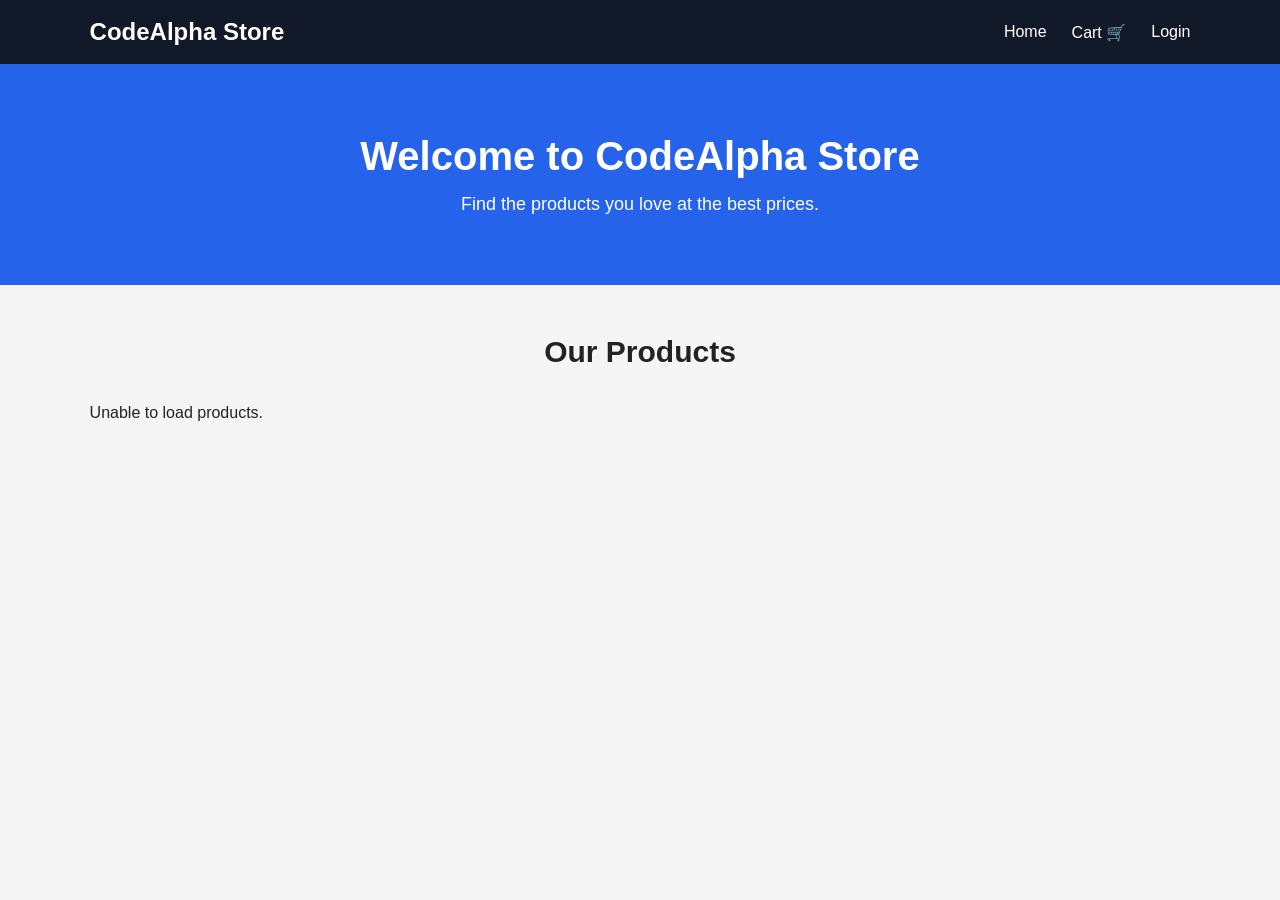
<file: frontend/index.html>
<!DOCTYPE html>
<html lang="en">
<head>
    <meta charset="UTF-8">
    <meta name="viewport" content="width=device-width, initial-scale=1.0">

    <title>CodeAlpha E-Commerce</title>

    <link rel="stylesheet" href="css/styles.css">
</head>

<body>

    <header>
        <nav class="navbar">

            <h1>CodeAlpha Store</h1>

            <div class="nav-links">
                <a href="index.html">Home</a>
                <a href="cart.html">Cart 🛒</a>
                <a href="login.html">Login</a>
            </div>

        </nav>
    </header>

    <main>

        <section class="hero">
            <h2>Welcome to CodeAlpha Store</h2>
            <p>Find the products you love at the best prices.</p>
        </section>

        <section class="products-section">

            <h2>Our Products</h2>

            <div id="products-container" class="products-container">
                <!-- Products will be loaded here -->
            </div>

        </section>

    </main>

    <script src="js/auth.js"></script>
<script src="js/app.js"></script>

</body>
</html>
</file>
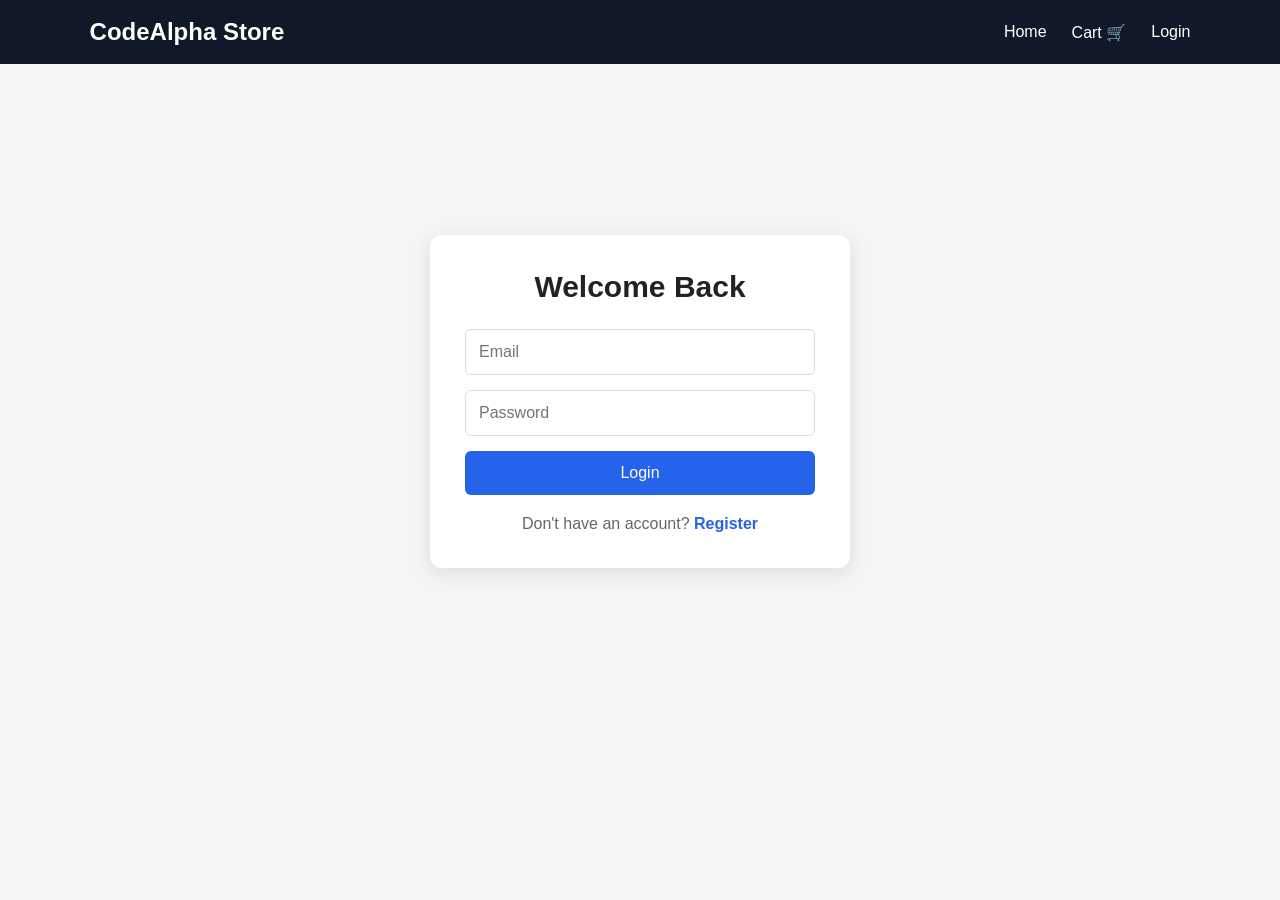
<file: frontend/cart.html>
<!DOCTYPE html>
<html lang="en">
<head>
    <meta charset="UTF-8">
    <meta name="viewport" content="width=device-width, initial-scale=1.0">

    <title>Shopping Cart - CodeAlpha Store</title>

    <link rel="stylesheet" href="css/styles.css">
</head>

<body>

    <header>
        <nav class="navbar">

            <h1>CodeAlpha Store</h1>

            <div class="nav-links">
                <a href="index.html">Home</a>
                <a href="cart.html">Cart 🛒</a>
                <a href="login.html">Login</a>
            </div>

        </nav>
    </header>

    <main>

        <section class="cart-section">

            <h2>Shopping Cart</h2>

            <div id="cart-container">
                <!-- Cart items will appear here -->
            </div>

            <div id="cart-total"></div>

        </section>

    </main>

    <script src="js/auth.js"></script>
<script>
    if (!localStorage.getItem("token")) {
        window.location.href = "login.html";
    }
</script>
<script src="js/cart.js"></script>

</body>
</html>
</file>
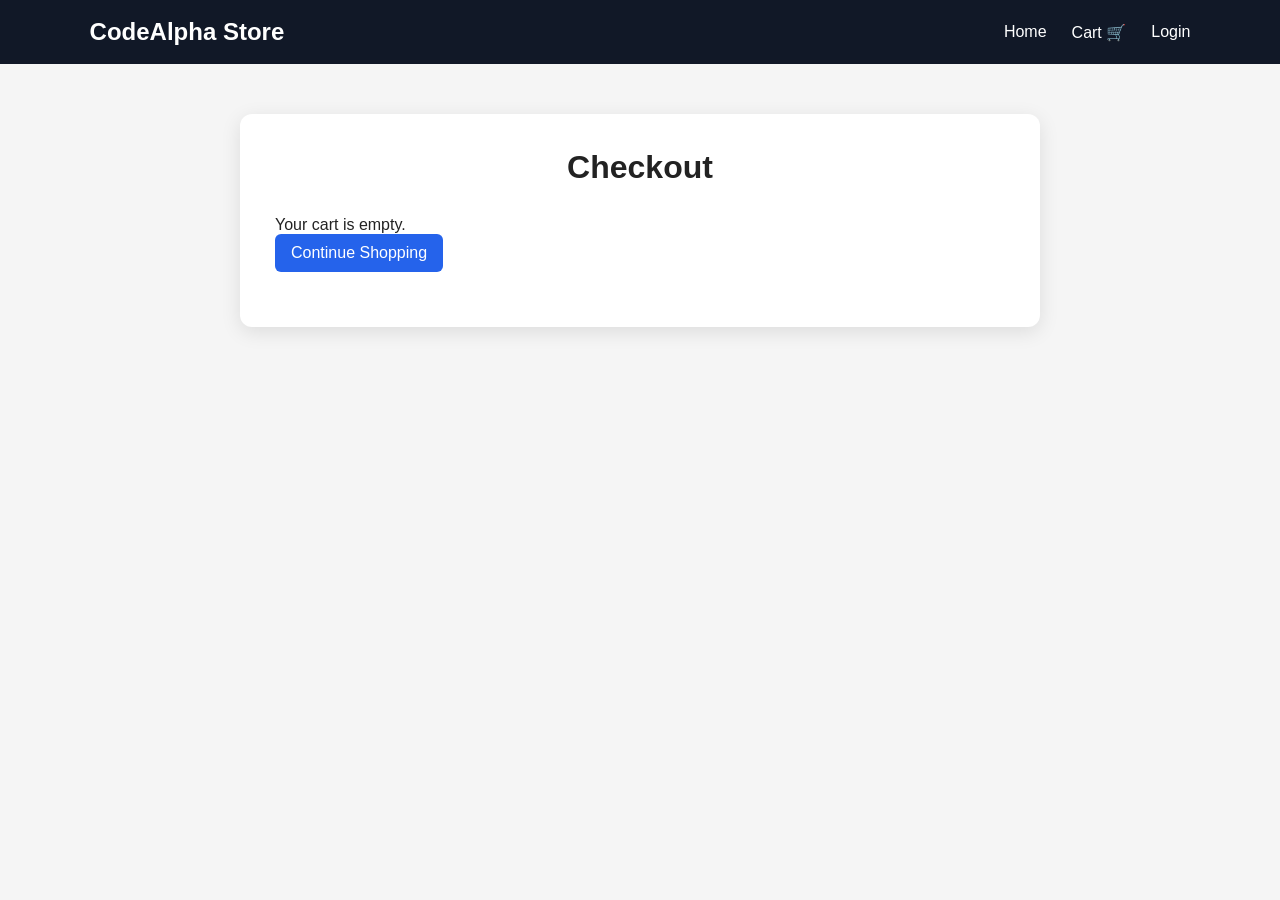
<file: frontend/checkout.html>
<!DOCTYPE html>
<html lang="en">

<head>
    <meta charset="UTF-8">
    <meta name="viewport" content="width=device-width, initial-scale=1.0">

    <title>Checkout - CodeAlpha Store</title>

    <link rel="stylesheet" href="css/styles.css">
</head>

<body>

    <header>
        <nav class="navbar">
            <h1>CodeAlpha Store</h1>

            <div class="nav-links">
                <a href="index.html">Home</a>
                <a href="cart.html">Cart 🛒</a>
                <a href="login.html">Login</a>
            </div>
        </nav>
    </header>


    <main>

        <section class="checkout-section">

            <div class="checkout-card">

                <h2>Checkout</h2>

                <div id="checkout-items">
                    <!-- Cart items will appear here -->
                </div>

                <div id="checkout-total">
                    <!-- Total will appear here -->
                </div>

                <form id="checkout-form">

                    <h3>Shipping Address</h3>

                    <textarea
                        id="shipping-address"
                        placeholder="Enter your complete shipping address"
                        required
                    ></textarea>

                    <button
                        type="submit"
                        class="product-btn"
                    >
                        Place Order 📦
                    </button>

                </form>

                <p id="checkout-message"></p>

            </div>

        </section>

    </main>

    <script src="js/auth.js"></script>
    <script src="js/checkout.js"></script>

</body>

</html>
</file>
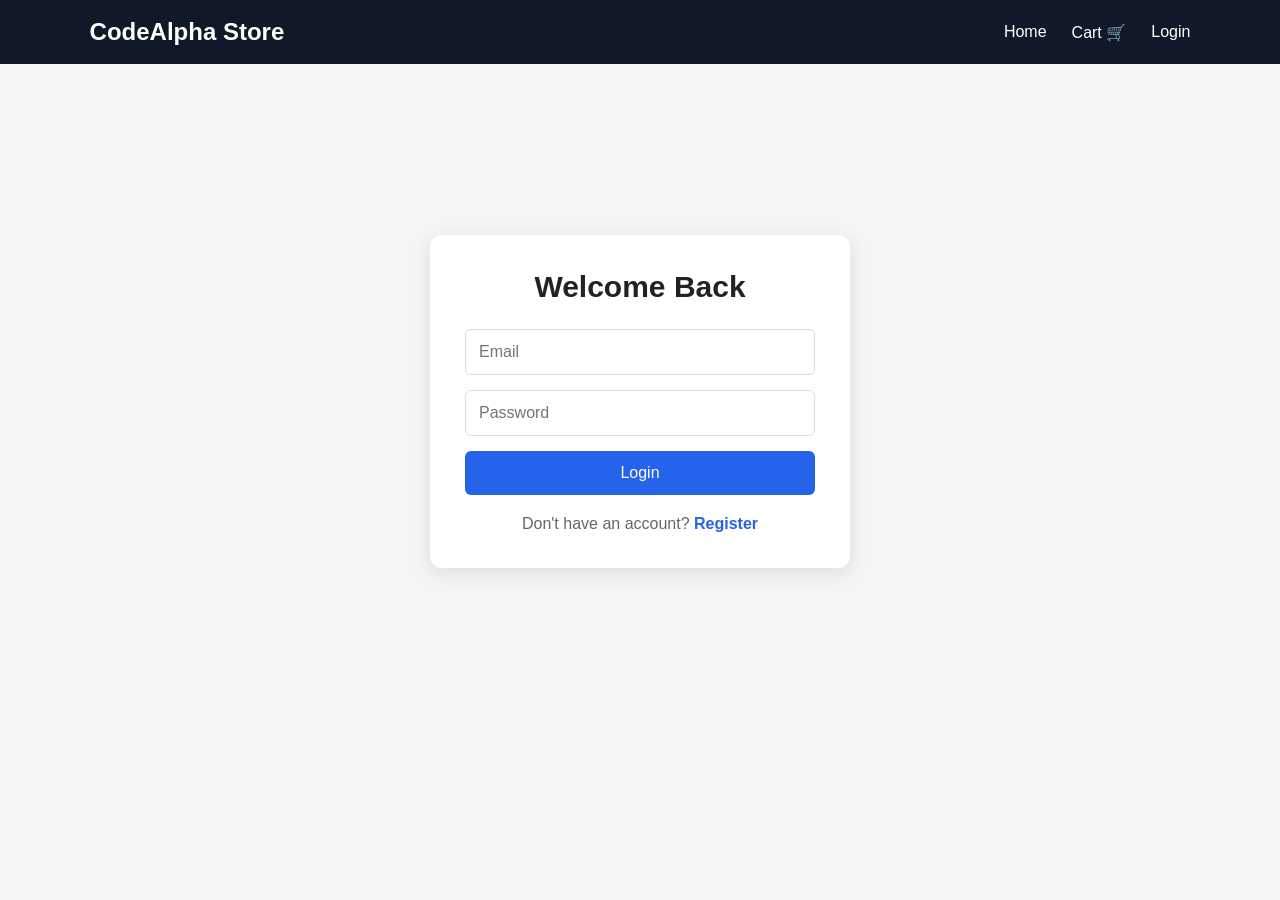
<file: frontend/login.html>
<!DOCTYPE html>
<html lang="en">
<head>
    <meta charset="UTF-8">
    <meta name="viewport" content="width=device-width, initial-scale=1.0">

    <title>Login - CodeAlpha Store</title>

    <link rel="stylesheet" href="css/styles.css">
</head>

<body>

    <!-- Navbar -->
    <header>
        <nav class="navbar">
            <h2>CodeAlpha Store</h2>

            <div class="nav-links">
                <a href="index.html">Home</a>
                <a href="cart.html">Cart 🛒</a>
                <a href="login.html">Login</a>
            </div>
        </nav>
    </header>

    <!-- Login Section -->
    <main>
        <section class="auth-section">

            <div class="auth-card">

                <h1>Welcome Back</h1>

                <form id="login-form">

                    <input
                        type="email"
                        id="email"
                        placeholder="Email"
                        required
                    >

                    <input
                        type="password"
                        id="password"
                        placeholder="Password"
                        required
                    >

                    <button type="submit">
                        Login
                    </button>

                </form>

                <p id="message"></p>

                <p>
                    Don't have an account?
                    <a href="register.html">Register</a>
                </p>

            </div>

        </section>
    </main>

    <script src="js/auth.js"></script>
    <script src="js/login.js"></script>

</body>
</html>
</file>
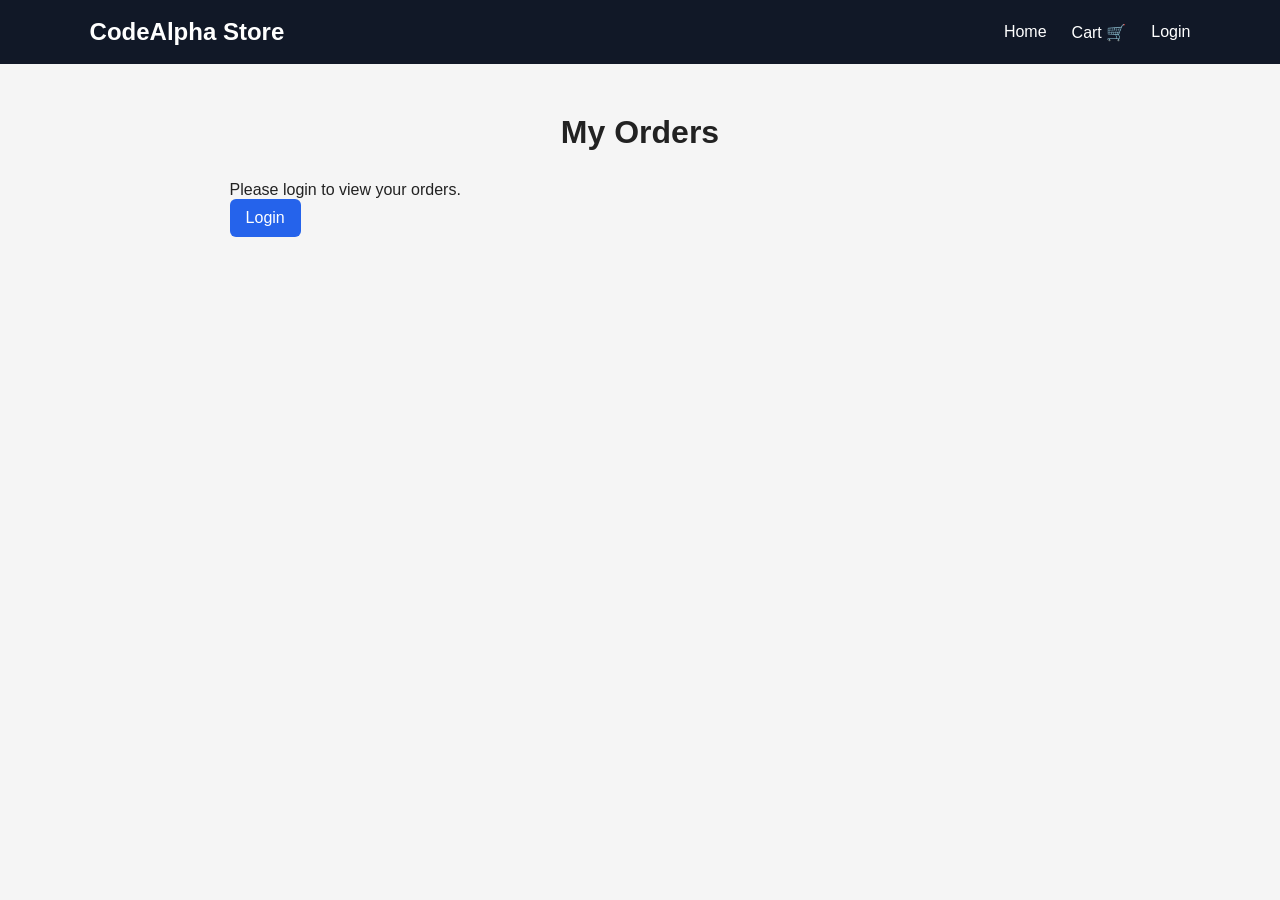
<file: frontend/orders.html>
<!DOCTYPE html>
<html lang="en">

<head>
    <meta charset="UTF-8">
    <meta name="viewport" content="width=device-width, initial-scale=1.0">

    <title>My Orders - CodeAlpha Store</title>

    <link rel="stylesheet" href="css/styles.css">
</head>

<body>

    <header>
        <nav class="navbar">

            <h1>CodeAlpha Store</h1>

            <div class="nav-links">
                <a href="index.html">Home</a>
                <a href="cart.html">Cart 🛒</a>
                <a href="orders.html">My Orders</a>
                <a href="login.html">Login</a>
            </div>

        </nav>
    </header>


    <main>

        <section class="orders-section">

            <h2>My Orders</h2>

            <div id="orders-container">
                <p>Loading orders...</p>
            </div>

        </section>

    </main>


    <script src="js/auth.js"></script>
    <script src="js/orders.js"></script>

</body>

</html>
</file>
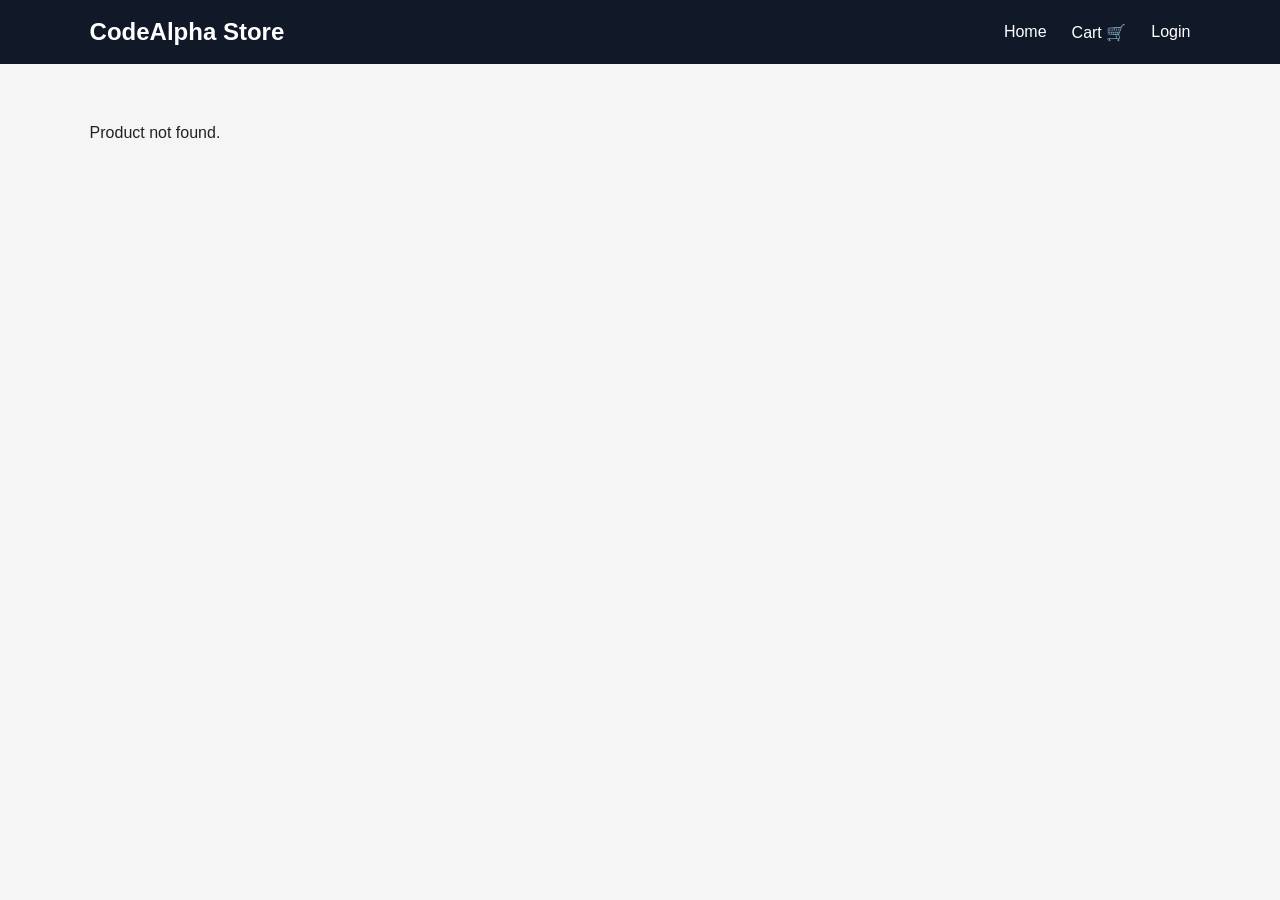
<file: frontend/product.html>
<!DOCTYPE html>
<html lang="en">
<head>
    <meta charset="UTF-8">
    <meta name="viewport" content="width=device-width, initial-scale=1.0">

    <title>Product Details - CodeAlpha Store</title>

    <link rel="stylesheet" href="css/styles.css">
</head>

<body>

    <header>
        <nav class="navbar">

            <h1>CodeAlpha Store</h1>

            <div class="nav-links">
                <a href="index.html">Home</a>
                <a href="cart.html">Cart 🛒</a>
                <a href="login.html">Login</a>
            </div>

        </nav>
    </header>

    <main>

        <section class="product-details">

            <div id="product-details-container">
                <p>Loading product...</p>
            </div>

        </section>

    </main>

    <script src="js/product.js"></script>

</body>
</html>
</file>
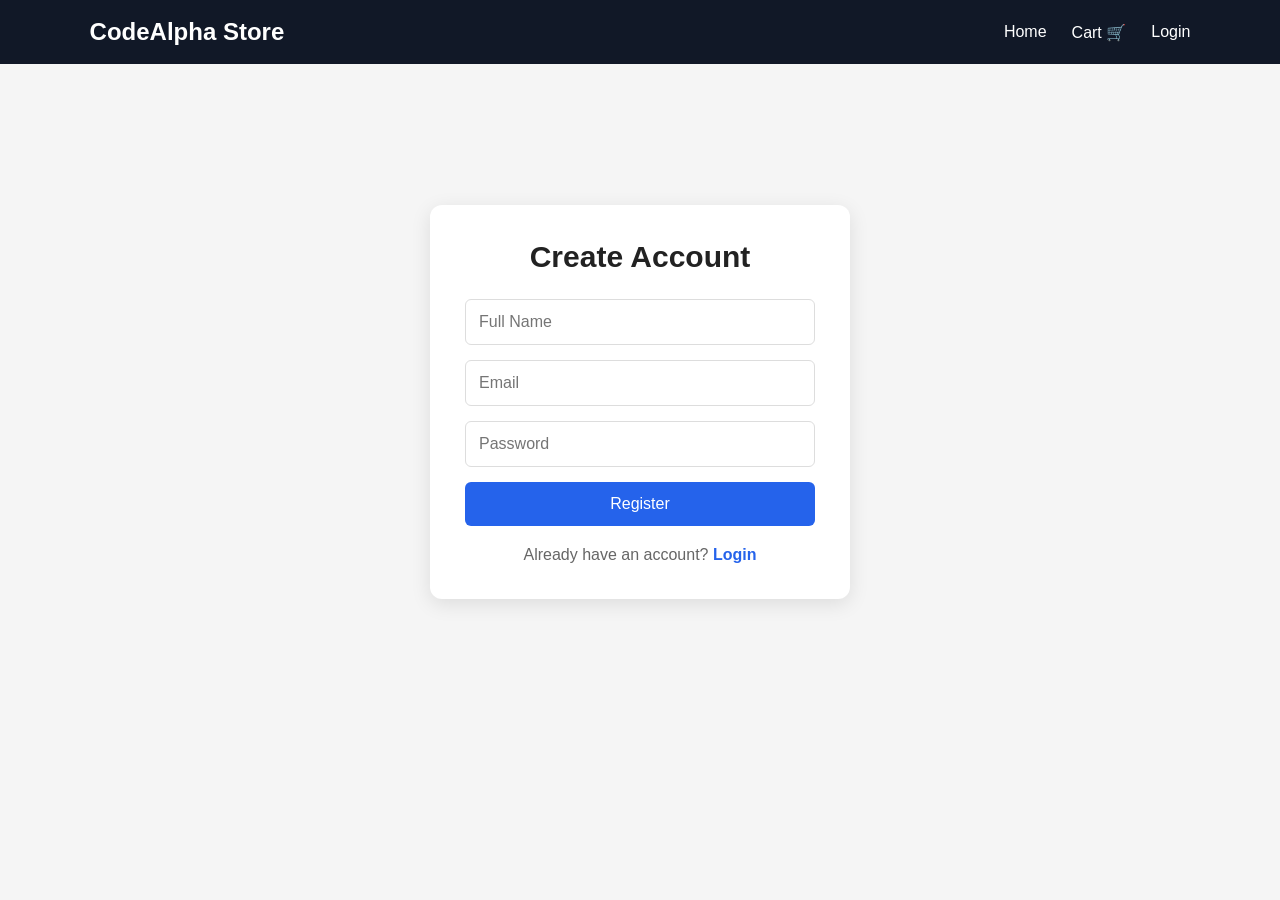
<file: frontend/register.html>
<!DOCTYPE html>
<html lang="en">
<head>
    <meta charset="UTF-8">
    <meta name="viewport" content="width=device-width, initial-scale=1.0">

    <title>Register - CodeAlpha Store</title>

    <link rel="stylesheet" href="css/styles.css">
</head>

<body>

    <header>
        <nav class="navbar">

            <h1>CodeAlpha Store</h1>

            <div class="nav-links">
                <a href="index.html">Home</a>
                <a href="cart.html">Cart 🛒</a>
                <a href="login.html">Login</a>
            </div>

        </nav>
    </header>

    <main>

        <section class="auth-section">

            <div class="auth-card">

                <h2>Create Account</h2>

                <form id="register-form">

                    <input
                        type="text"
                        id="name"
                        placeholder="Full Name"
                        required
                    >

                    <input
                        type="email"
                        id="email"
                        placeholder="Email"
                        required
                    >

                    <input
                        type="password"
                        id="password"
                        placeholder="Password"
                        required
                    >

                    <button type="submit" class="product-btn">
                        Register
                    </button>

                </form>

                <p id="register-message"></p>

                <p class="auth-link">
                    Already have an account?
                    <a href="login.html">Login</a>
                </p>

            </div>

        </section>

    </main>

    <script src="js/register.js"></script>

</body>
</html>
</file>
<file: frontend/css/styles.css>
/* =========================
   General
========================= */

* {
    margin: 0;
    padding: 0;
    box-sizing: border-box;
}

body {
    font-family: Arial, sans-serif;
    background: #f5f5f5;
    color: #222;
}

/* =========================
   Navbar
========================= */

.navbar {
    background: #111827;
    color: white;
    display: flex;
    justify-content: space-between;
    align-items: center;
    padding: 18px 7%;
}

.navbar h1 {
    font-size: 24px;
}

.nav-links {
    display: flex;
    gap: 25px;
}

.nav-links a {
    color: white;
    text-decoration: none;
    font-size: 16px;
}

.nav-links a:hover {
    color: #60a5fa;
}

/* =========================
   Hero Section
========================= */

.hero {
    background: #2563eb;
    color: white;
    text-align: center;
    padding: 70px 20px;
}

.hero h2 {
    font-size: 40px;
    margin-bottom: 15px;
}

.hero p {
    font-size: 18px;
}

/* =========================
   Products Section
========================= */

.products-section {
    padding: 50px 7%;
}

.products-section h2 {
    text-align: center;
    font-size: 30px;
    margin-bottom: 35px;
}

.products-container {
    display: grid;
    grid-template-columns: repeat(auto-fit, minmax(220px, 1fr));
    gap: 25px;
}

/* =========================
   Product Card
========================= */

.product-card {
    background: white;
    border-radius: 10px;
    overflow: hidden;
    box-shadow: 0 3px 10px rgba(0, 0, 0, 0.1);
    transition: transform 0.2s;
}

.product-card:hover {
    transform: translateY(-5px);
}

.product-card img {
    width: 100%;
    height: 220px;
    object-fit: cover;
}

.product-info {
    padding: 20px;
}

.product-info h3 {
    font-size: 20px;
    margin-bottom: 10px;
}

.product-info p {
    color: #666;
    margin-bottom: 10px;
}

.product-price {
    font-size: 20px;
    font-weight: bold;
    margin-bottom: 15px;
}

.product-btn {
    display: inline-block;
    background: #2563eb;
    color: white;
    text-decoration: none;
    border: none;
    padding: 10px 16px;
    border-radius: 6px;
    cursor: pointer;
}

.product-btn:hover {
    background: #1d4ed8;
}

/* =========================
   Responsive
========================= */

@media (max-width: 600px) {

    .navbar {
        flex-direction: column;
        gap: 15px;
    }

    .hero h2 {
        font-size: 30px;
    }

    .products-section {
        padding: 35px 5%;
    }
}


/* =========================
   Product Details
========================= */

.product-details {
    padding: 60px 7%;
}

.product-detail-card {
    max-width: 1000px;
    margin: auto;
    background: white;
    border-radius: 12px;
    padding: 30px;
    display: grid;
    grid-template-columns: 1fr 1fr;
    gap: 40px;
    box-shadow: 0 3px 15px rgba(0, 0, 0, 0.1);
}

.product-detail-card img {
    width: 100%;
    height: 400px;
    object-fit: cover;
    border-radius: 10px;
}

.product-detail-info {
    display: flex;
    flex-direction: column;
    justify-content: center;
    gap: 15px;
}

.product-detail-info h2 {
    font-size: 35px;
}

.category {
    color: #2563eb;
    font-weight: bold;
    text-transform: uppercase;
}

.description {
    color: #666;
    line-height: 1.6;
}

.detail-price {
    font-size: 28px;
}

@media (max-width: 700px) {

    .product-detail-card {
        grid-template-columns: 1fr;
    }

    .product-detail-card img {
        height: 300px;
    }
}



/* =========================
   Shopping Cart
========================= */

.cart-section {
    padding: 50px 7%;
    max-width: 1000px;
    margin: auto;
}

.cart-section > h2 {
    text-align: center;
    font-size: 32px;
    margin-bottom: 30px;
}

.cart-item {
    background: white;
    display: flex;
    align-items: center;
    gap: 25px;
    padding: 20px;
    margin-bottom: 20px;
    border-radius: 10px;
    box-shadow: 0 3px 10px rgba(0, 0, 0, 0.1);
}

.cart-item img {
    width: 130px;
    height: 130px;
    object-fit: cover;
    border-radius: 8px;
}

.cart-item-info {
    flex: 1;
}

.cart-item-info h3 {
    margin-bottom: 10px;
}

.quantity-controls {
    display: flex;
    align-items: center;
    gap: 15px;
    margin: 15px 0;
}

.quantity-controls button {
    width: 32px;
    height: 32px;
    border: none;
    background: #2563eb;
    color: white;
    border-radius: 5px;
    cursor: pointer;
    font-size: 18px;
}

.remove-btn {
    background: #dc2626;
    color: white;
    border: none;
    padding: 8px 14px;
    border-radius: 5px;
    cursor: pointer;
}

.total-box {
    background: white;
    padding: 25px;
    margin-top: 30px;
    border-radius: 10px;
    text-align: right;
}

.total-box h3 {
    font-size: 24px;
    margin-bottom: 20px;
}

.empty-cart {
    background: white;
    text-align: center;
    padding: 50px;
    border-radius: 10px;
}

.empty-cart h3 {
    margin-bottom: 20px;
}

@media (max-width: 600px) {

    .cart-item {
        flex-direction: column;
        align-items: flex-start;
    }

    .cart-item img {
        width: 100%;
        height: 200px;
    }

    .total-box {
        text-align: center;
    }
}

/* =========================
   Authentication
========================= */

.auth-section {
    min-height: 75vh;
    display: flex;
    justify-content: center;
    align-items: center;
    padding: 50px 20px;
}

.auth-card {
    width: 100%;
    max-width: 420px;
    background: white;
    padding: 35px;
    border-radius: 12px;
    box-shadow: 0 3px 15px rgba(0, 0, 0, 0.1);
}

.auth-card h2 {
    text-align: center;
    margin-bottom: 25px;
    font-size: 30px;
}

.auth-card form {
    display: flex;
    flex-direction: column;
    gap: 15px;
}

.auth-card input {
    padding: 13px;
    border: 1px solid #ddd;
    border-radius: 6px;
    font-size: 16px;
    outline: none;
}

.auth-card input:focus {
    border-color: #2563eb;
}

.auth-card button {
    width: 100%;
    font-size: 16px;
}

#register-message {
    text-align: center;
    margin-top: 15px;
    color: #2563eb;
}

.auth-link {
    text-align: center;
    margin-top: 20px;
    color: #666;
}

.auth-link a {
    color: #2563eb;
    text-decoration: none;
    font-weight: bold;
}


/* =========================
   Login Page
========================= */

.auth-section {
    min-height: 75vh;
    display: flex;
    justify-content: center;
    align-items: center;
    padding: 50px 20px;
}

.auth-card {
    width: 100%;
    max-width: 420px;
    background: white;
    padding: 35px;
    border-radius: 12px;
    box-shadow: 0 5px 20px rgba(0, 0, 0, 0.1);
}

.auth-card h1 {
    text-align: center;
    margin-bottom: 25px;
    font-size: 30px;
}

.auth-card form {
    display: flex;
    flex-direction: column;
    gap: 15px;
}

.auth-card input {
    width: 100%;
    padding: 13px;
    border: 1px solid #ddd;
    border-radius: 6px;
    font-size: 16px;
    outline: none;
}

.auth-card input:focus {
    border-color: #2563eb;
}

.auth-card button {
    width: 100%;
    padding: 13px;
    background: #2563eb;
    color: white;
    border: none;
    border-radius: 6px;
    font-size: 16px;
    cursor: pointer;
}

.auth-card button:hover {
    background: #1d4ed8;
}

#message {
    text-align: center;
    margin-top: 15px;
    color: #2563eb;
}

.auth-card > p:last-child {
    text-align: center;
    margin-top: 20px;
    color: #666;
}

.auth-card a {
    color: #2563eb;
    text-decoration: none;
    font-weight: bold;
}

.auth-card a:hover {
    text-decoration: underline;
}

.checkout-section {
    min-height: 75vh;
    padding: 50px 20px;
}

.checkout-card {
    width: 100%;
    max-width: 800px;
    margin: auto;
    background: white;
    padding: 35px;
    border-radius: 12px;
    box-shadow: 0 5px 20px rgba(0, 0, 0, 0.1);
}

.checkout-card h2 {
    text-align: center;
    font-size: 32px;
    margin-bottom: 30px;
}

.checkout-item {
    display: flex;
    justify-content: space-between;
    align-items: center;
    padding: 18px 0;
    border-bottom: 1px solid #ddd;
}

.checkout-item h3 {
    margin-bottom: 6px;
}

.checkout-item p {
    color: #666;
}

.checkout-total-box {
    text-align: right;
    margin: 25px 0;
}

.checkout-total-box h3 {
    font-size: 24px;
}

.checkout-card form {
    display: flex;
    flex-direction: column;
    gap: 15px;
}

.checkout-card form h3 {
    font-size: 20px;
}

.checkout-card textarea {
    width: 100%;
    min-height: 120px;
    padding: 13px;
    border: 1px solid #ddd;
    border-radius: 6px;
    font-size: 16px;
    font-family: Arial, sans-serif;
    resize: vertical;
    outline: none;
}

.checkout-card textarea:focus {
    border-color: #2563eb;
}

.checkout-card button {
    width: 100%;
    padding: 13px;
    font-size: 16px;
}

#checkout-message {
    text-align: center;
    margin-top: 20px;
    color: #2563eb;
}

.orders-section {
    min-height: 75vh;
    padding: 50px 7%;
    max-width: 1000px;
    margin: auto;
}

.orders-section > h2 {
    text-align: center;
    font-size: 32px;
    margin-bottom: 30px;
}

.order-card {
    background: white;
    padding: 25px;
    margin-bottom: 25px;
    border-radius: 10px;
    box-shadow: 0 3px 12px rgba(0, 0, 0, 0.1);
}

.order-header {
    display: flex;
    justify-content: space-between;
    align-items: center;
    padding-bottom: 15px;
    border-bottom: 1px solid #ddd;
}

.order-header h3 {
    margin-bottom: 6px;
}

.order-header p {
    color: #666;
}

.order-status {
    background: #fef3c7;
    color: #92400e;
    padding: 7px 12px;
    border-radius: 20px;
    font-size: 14px;
    font-weight: bold;
}

.order-items {
    padding: 15px 0;
}

.order-item {
    display: flex;
    justify-content: space-between;
    padding: 12px 0;
    border-bottom: 1px solid #eee;
}

.order-item p {
    color: #666;
    margin-top: 5px;
}

.order-footer {
    padding-top: 15px;
}

.order-footer p {
    color: #666;
    line-height: 1.6;
    margin-bottom: 15px;
}

.order-footer h3 {
    text-align: right;
    font-size: 22px;
}

.empty-orders {
    background: white;
    text-align: center;
    padding: 50px;
    border-radius: 10px;
    box-shadow: 0 3px 10px rgba(0, 0, 0, 0.08);
}

.empty-orders h3 {
    margin-bottom: 20px;
}

.welcome-user {
    color: white;
    font-size: 16px;
    font-weight: bold;
}

/* =========================
   Mobile Responsive Design
========================= */

@media (max-width: 768px) {

    .navbar {
        flex-direction: column;
        gap: 15px;
        padding: 18px 20px;
    }

    .nav-links {
        flex-wrap: wrap;
        justify-content: center;
        gap: 15px;
    }

    .hero {
        padding: 50px 20px;
    }

    .hero h2 {
        font-size: 30px;
    }

    .hero p {
        font-size: 16px;
    }

    .products-section {
        padding: 35px 20px;
    }

    .products-container {
        grid-template-columns: 1fr;
    }

    .product-detail-card {
        grid-template-columns: 1fr;
        padding: 20px;
        gap: 25px;
    }

    .product-detail-card img {
        height: 300px;
    }

    .product-detail-info h2 {
        font-size: 28px;
    }

    .cart-section {
        padding: 35px 20px;
    }

    .cart-item {
        flex-direction: column;
        align-items: flex-start;
    }

    .cart-item img {
        width: 100%;
        height: 220px;
    }

    .total-box {
        text-align: center;
    }

    .auth-section {
        padding: 30px 20px;
    }

    .auth-card {
        padding: 25px;
    }

    .checkout-section {
        padding: 30px 20px;
    }

    .checkout-card {
        padding: 25px 20px;
    }

    .order-header {
        flex-direction: column;
        align-items: flex-start;
        gap: 12px;
    }

    .order-footer h3 {
        text-align: left;
    }

}
</file>
